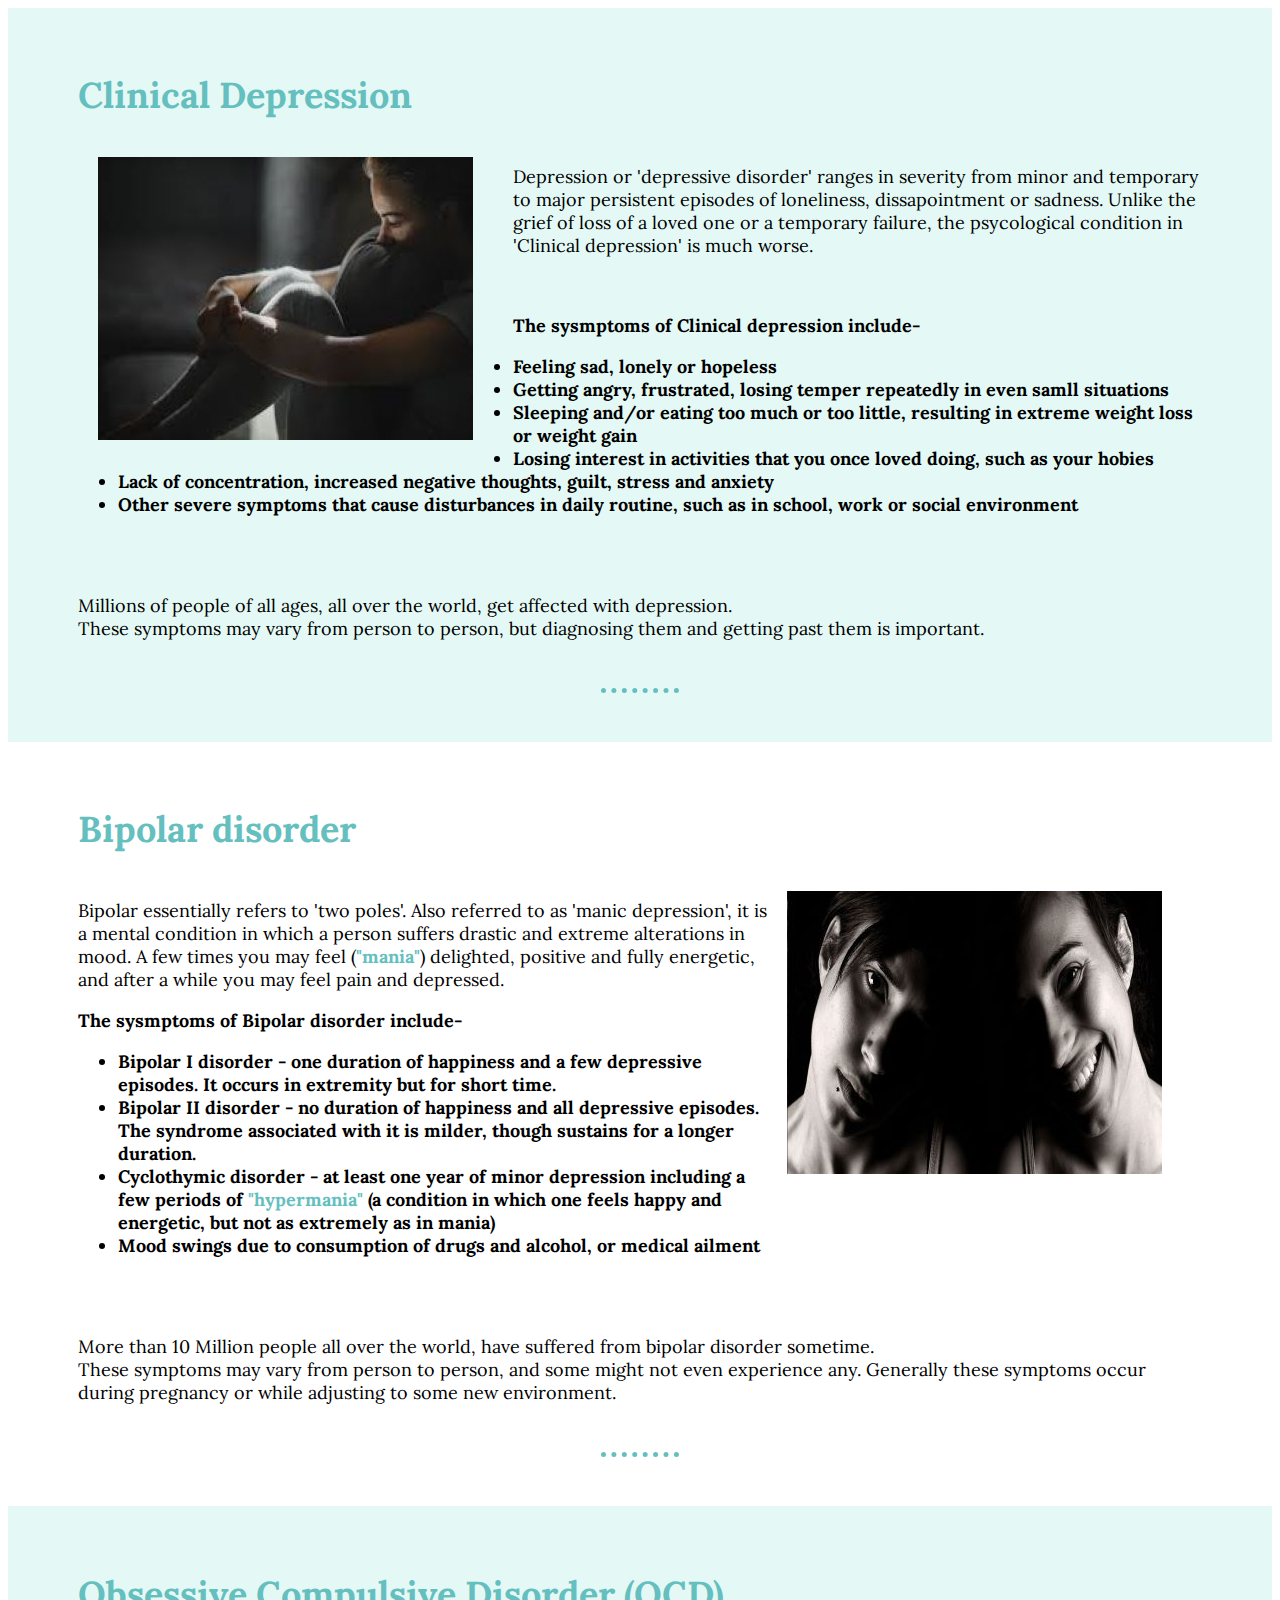
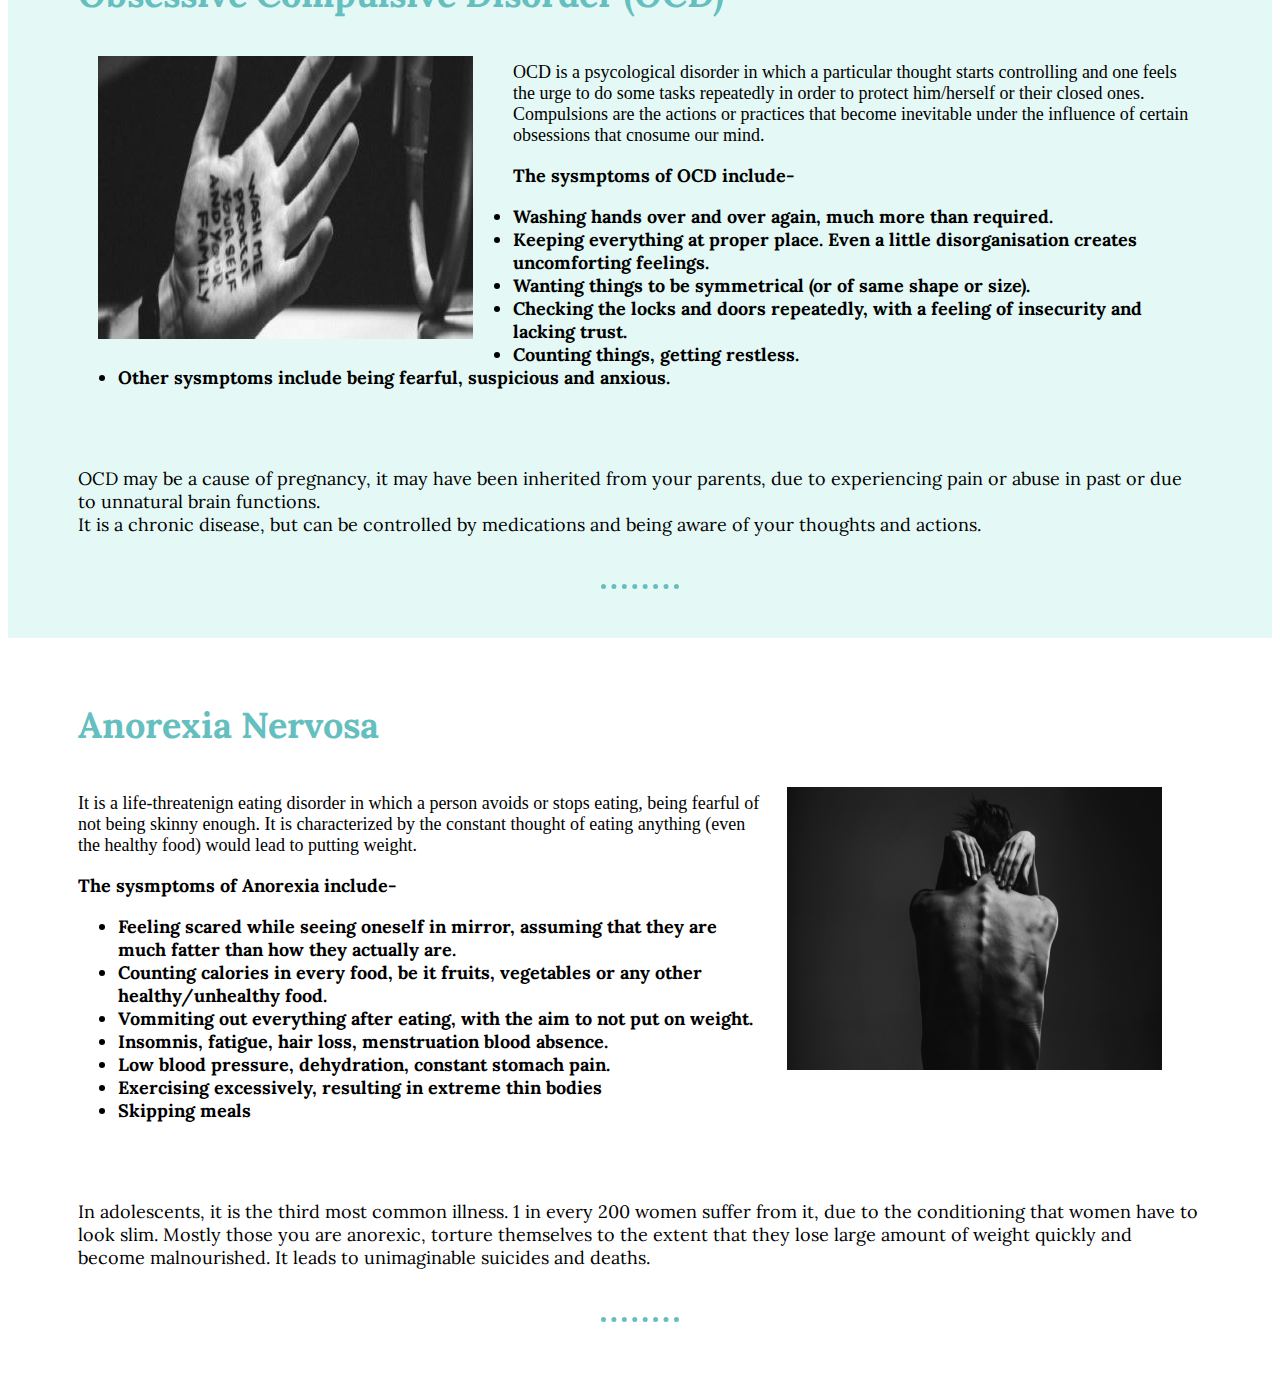
<file: info.html>
<!DOCTYPE html>
<html lang="en">
<head>
    <meta charset="UTF-8">
    <meta http-equiv="X-UA-Compatible" content="IE=edge">
    <meta name="viewport" content="width=device-width, initial-scale=1.0">
    <title>Moonlight.us_Know yourself here</title>
    <link rel="preconnect" href="https://fonts.googleapis.com">
<link rel="preconnect" href="https://fonts.gstatic.com" crossorigin>
<link href="https://fonts.googleapis.com/css2?family=Lora&display=swap" rel="stylesheet">
<link rel="preconnect" href="https://fonts.googleapis.com">
<link rel="preconnect" href="https://fonts.gstatic.com" crossorigin>
<link href="https://fonts.googleapis.com/css2?family=Lora&display=swap" rel="stylesheet">
</head>
<body>

    <div id="cc" style="padding: 40px 70px; font-size: 18px; background-color: #E4F9F5;">
       <h1 style="color: #66BFBF; font-family: 'Lora', serif;">Clinical Depression</h1>
        <img src="assets/img/cc.jpg" alt="" style="float: left; padding: 15px 20px; margin-right: 20px;">
        <p style="font-family: 'Lora', serif;" > <br> Depression or 'depressive disorder' ranges in severity from minor and temporary to major persistent episodes of loneliness, dissapointment or sadness. Unlike the grief of loss of a loved one or a temporary failure, the psycological condition in 'Clinical depression' is much worse. <br>
        </p>
           <br> <p style="font-family: 'Lora', serif;"><strong>The sysmptoms of Clinical depression include-
    
            <ul style="font-family: 'Lora', serif;">
                <li>Feeling sad, lonely or hopeless</li>
                <li>Getting angry, frustrated, losing temper repeatedly in even samll situations</li>
                <li>Sleeping and/or eating too much or too little, resulting in extreme weight loss or weight gain</li>
                <li>Losing interest in activities that you once loved doing, such as your hobies</li>
                <li>Lack of concentration, increased negative thoughts, guilt, stress and anxiety</li>
                <li>Other severe symptoms that cause disturbances in daily routine, such as in school, work or social environment</li>
              </ul> </strong> 
            <br> <br> </p>
        <p style="font-family: 'Lora', serif;"> Millions of people of all ages, all over the world, get affected with depression. <br>
        These symptoms may vary from person to person, but diagnosing them and getting past them is important.
    </p> <br>
    <hr style="border-style: none; border-top-style: dotted; border-color: #66BFBF; border-width: 5px; width: 7%;">
    </div>
    <div id="bb" style="padding: 40px 70px; font-size: 18px; background-color: #ffffff;">
        <h1 style="color: #66BFBF; font-family: 'Lora', serif;">Bipolar disorder</h1>
         <img src="assets/img/bb.jpg" alt="" style="float: right; padding: 15px 20px; margin-right: 20px;">
         <p style="font-family: 'Lora', serif;"> <br> Bipolar essentially refers to 'two poles'. Also referred to as 'manic depression', it is a mental condition in which a person suffers drastic and extreme alterations in mood. A few times you may feel (<span style="color: #66BFBF;"><strong>"mania"</strong></span>) delighted, positive and fully energetic, and after a while you may feel pain and depressed.<br>
         </p>
         <p style="font-family: 'Lora', serif;"><strong>The sysmptoms of Bipolar disorder include-
    
            <ul style="font-family: 'Lora', serif;">
                <li>Bipolar I disorder - one duration of happiness and a few depressive episodes. It occurs in extremity but for short time.</li>
                <li>Bipolar II disorder - no duration of happiness and all depressive episodes. The syndrome associated with it is milder, though sustains for a longer duration.</li>
                <li>Cyclothymic disorder - at least one year of minor depression including a few periods of <span style="color: #66BFBF;">"hypermania" </span>(a condition in which one feels happy and energetic, but not as extremely as in mania)</li>
                <li>Mood swings due to consumption of drugs and alcohol, or medical ailment</li>
                
              </ul> </strong> 
            <br> <br> </p>
        <p style="font-family: 'Lora', serif;">More than 10 Million people all over the world, have suffered from bipolar disorder sometime. <br>
         These symptoms may vary from person to person, and some might not even experience any. Generally these symptoms occur during pregnancy or while adjusting to some new environment.
     </p>
     <br>
    <hr style="border-style: none; border-top-style: dotted; border-color: #66BFBF; border-width: 5px; width: 7%;">
     </div>

     <div id="oo" style="padding: 40px 70px; font-size: 18px; background-color: #E4F9F5;">
        <h1 style="color: #66BFBF; font-family: 'Lora', serif;">Obsessive Compulsive Disorder (OCD)</h1>
         <img src="assets/img/oo.jpg" alt="" style="float: left; padding: 15px 20px; margin-right: 20px;">
         <p> <br> OCD is a psycological disorder in which a particular thought starts controlling and one feels the urge to do some tasks repeatedly in order to protect him/herself or their closed ones. Compulsions are the actions or practices that become inevitable under the influence of certain obsessions that cnosume our mind.<br>
         </p>
         <p style="font-family: 'Lora', serif;"><strong>The sysmptoms of OCD include-
    
            <ul style="font-family: 'Lora', serif;">
                <li>Washing hands over and over again, much more than required.</li>
                <li>Keeping everything at proper place. Even a little disorganisation creates uncomforting feelings.</li>
                <li>Wanting things to be symmetrical (or of same shape or size).</li>
                <li>Checking the locks and doors repeatedly, with a feeling of insecurity and lacking trust.</li>
                <li>Counting things, getting restless.</li>
                <li>Other sysmptoms include being fearful, suspicious and anxious.</li>
              
              </ul> </strong> 
            <br> <br> </p>
         <p style="font-family: 'Lora', serif;">OCD may be a cause of pregnancy, it may have been inherited from your parents, due to experiencing pain or abuse in past or due to unnatural brain functions.<br>
         It is a chronic disease, but can be controlled by medications and being aware of your thoughts and actions.
         </p>
     <br>
    <hr style="border-style: none; border-top-style: dotted; border-color: #66BFBF; border-width: 5px; width: 7%;">
     </div>

     <div id="aa" style="padding: 40px 70px; font-size: 18px; background-color: #ffffff;">
        <h1 style="color: #66BFBF; font-family: 'Lora', serif;">Anorexia Nervosa</h1>
         <img src="assets/img/aa.png" alt="" style="float: right; padding: 15px 20px; margin-right: 20px;">
         <p> <br> It is a life-threatenign eating disorder in which a person avoids or stops eating, being fearful of not being skinny enough. It is characterized by the constant thought of eating anything (even the healthy food) would lead to putting weight.<br>
         </p>
         <p style="font-family: 'Lora', serif;"><strong>The sysmptoms of Anorexia include-
    
            <ul style="font-family: 'Lora', serif;">
                <li>Feeling scared while seeing oneself in mirror, assuming that they are much fatter than how they actually are.</li>
                <li>Counting calories in every food, be it fruits, vegetables or any other healthy/unhealthy food.</li>
                <li>Vommiting out everything after eating, with the aim to not put on weight.</li>
                <li>Insomnis, fatigue, hair loss, menstruation blood absence.</li>
                <li>Low blood pressure, dehydration, constant stomach pain.</li>
                <li>Exercising excessively, resulting in extreme thin bodies</li>
                <li>Skipping meals</li>
              </ul> </strong> 
            <br> <br> </p>
         <p style="font-family: 'Lora', serif;">In adolescents, it is the third most common illness. 1 in every 200 women suffer from it, due to the conditioning that women have to look slim. Mostly those you are anorexic, torture themselves to the extent that they lose large amount of weight quickly and become malnourished. It leads to unimaginable suicides and deaths. 
       </p>
     <br>
    <hr style="border-style: none; border-top-style: dotted; border-color: #66BFBF; border-width: 5px; width: 7%;">
     </div>
</body>
</html>
</file>
